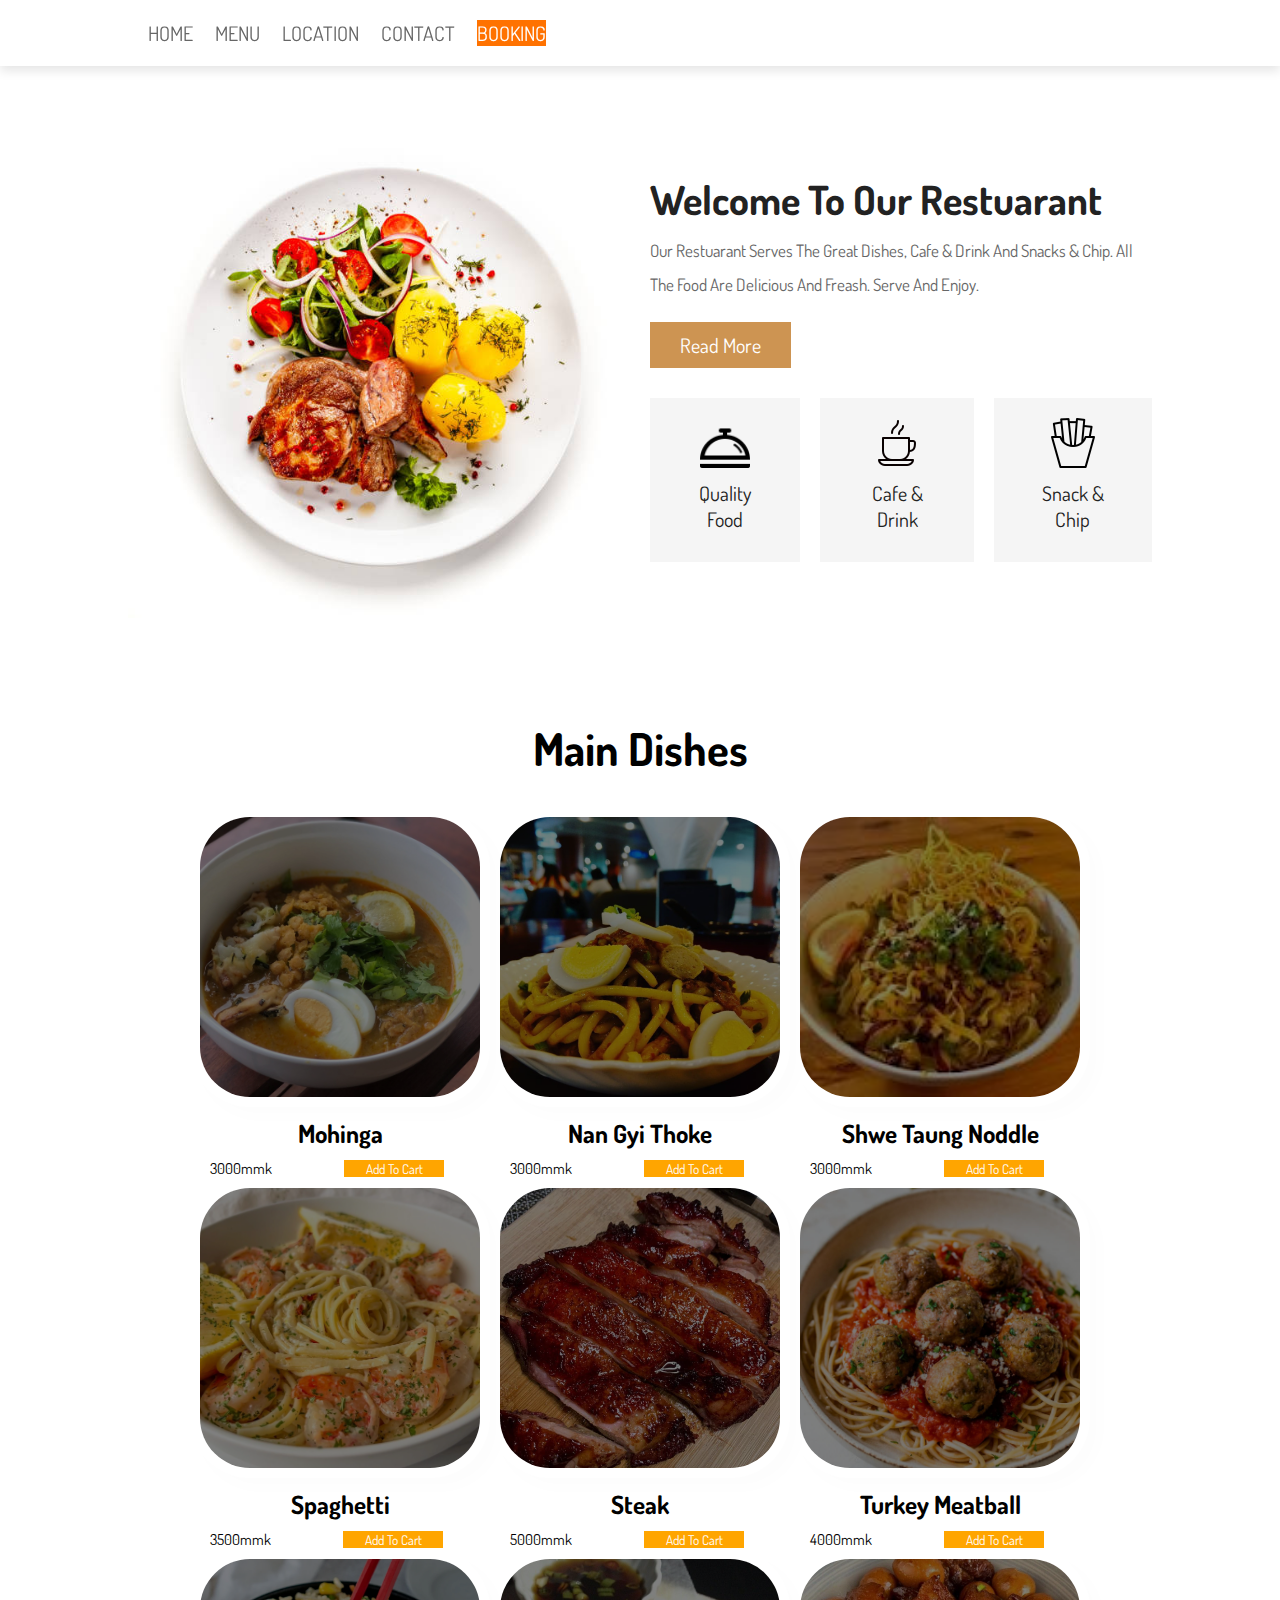
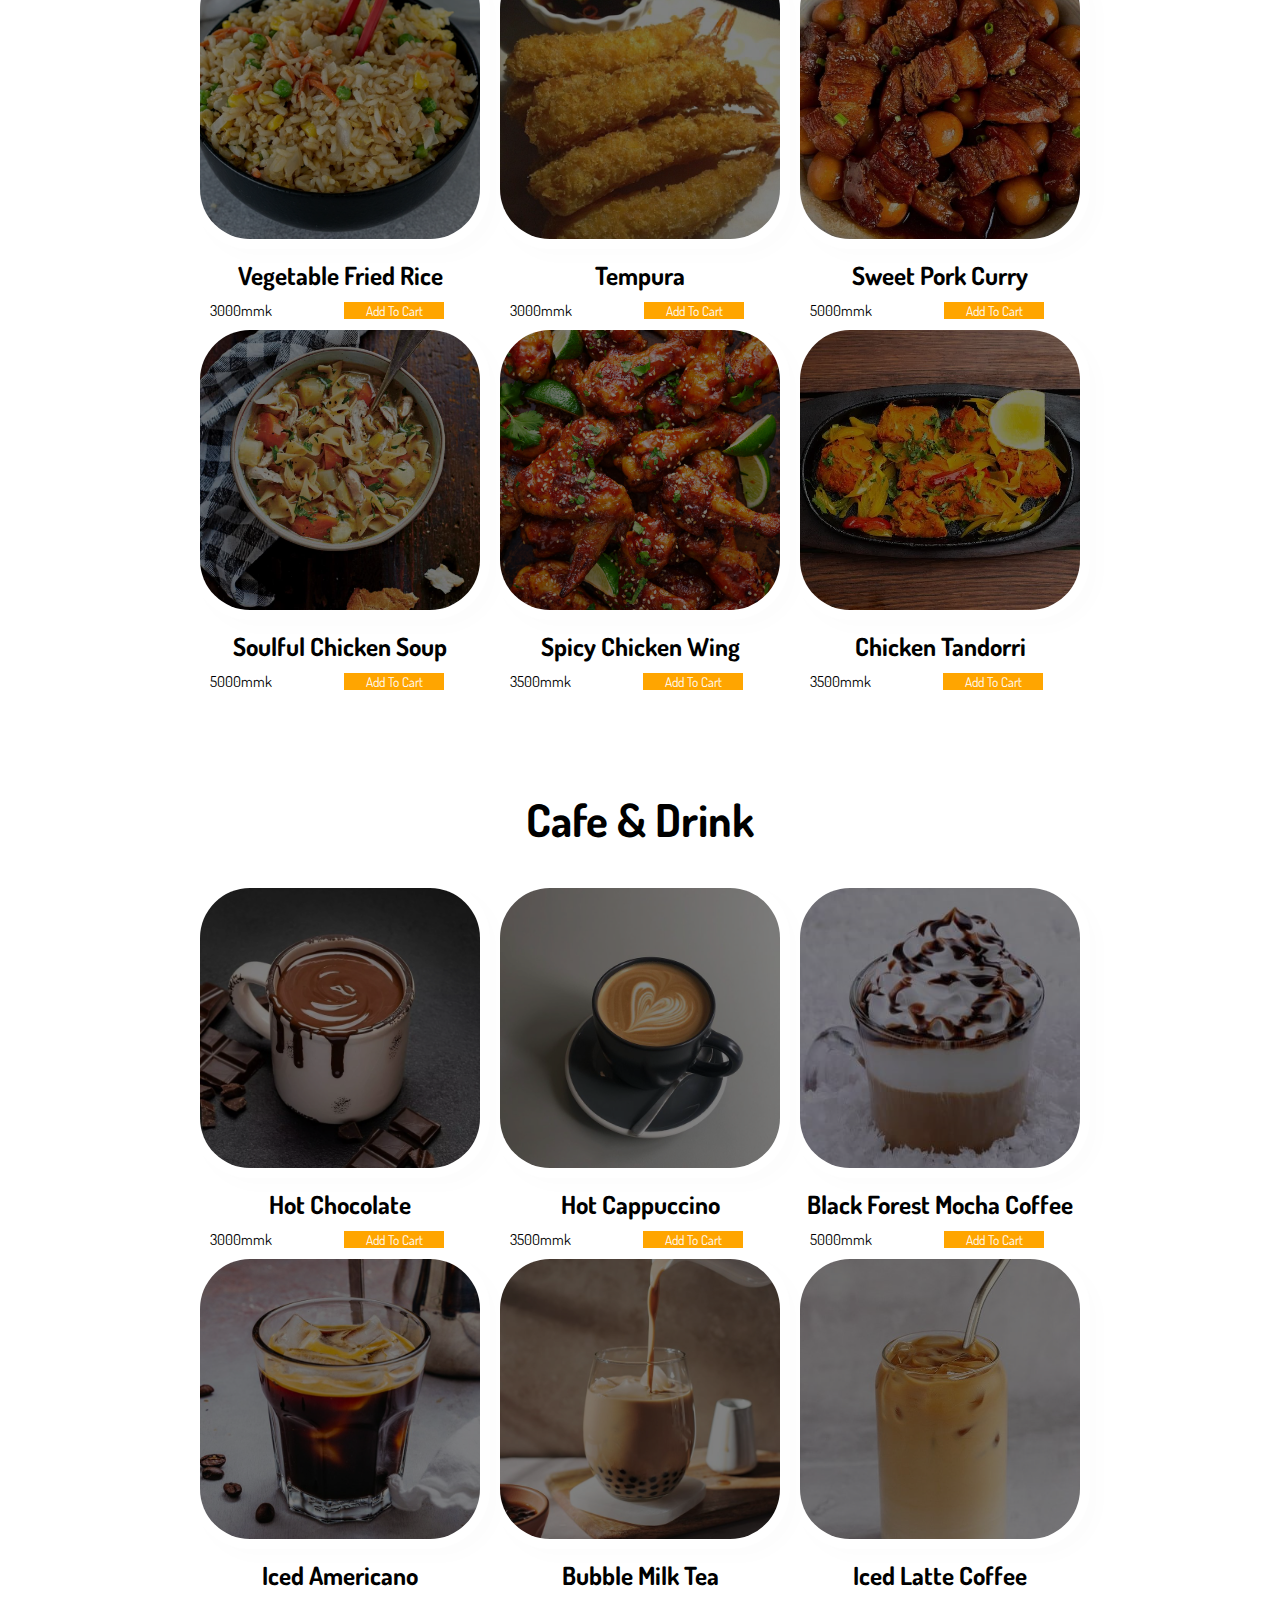
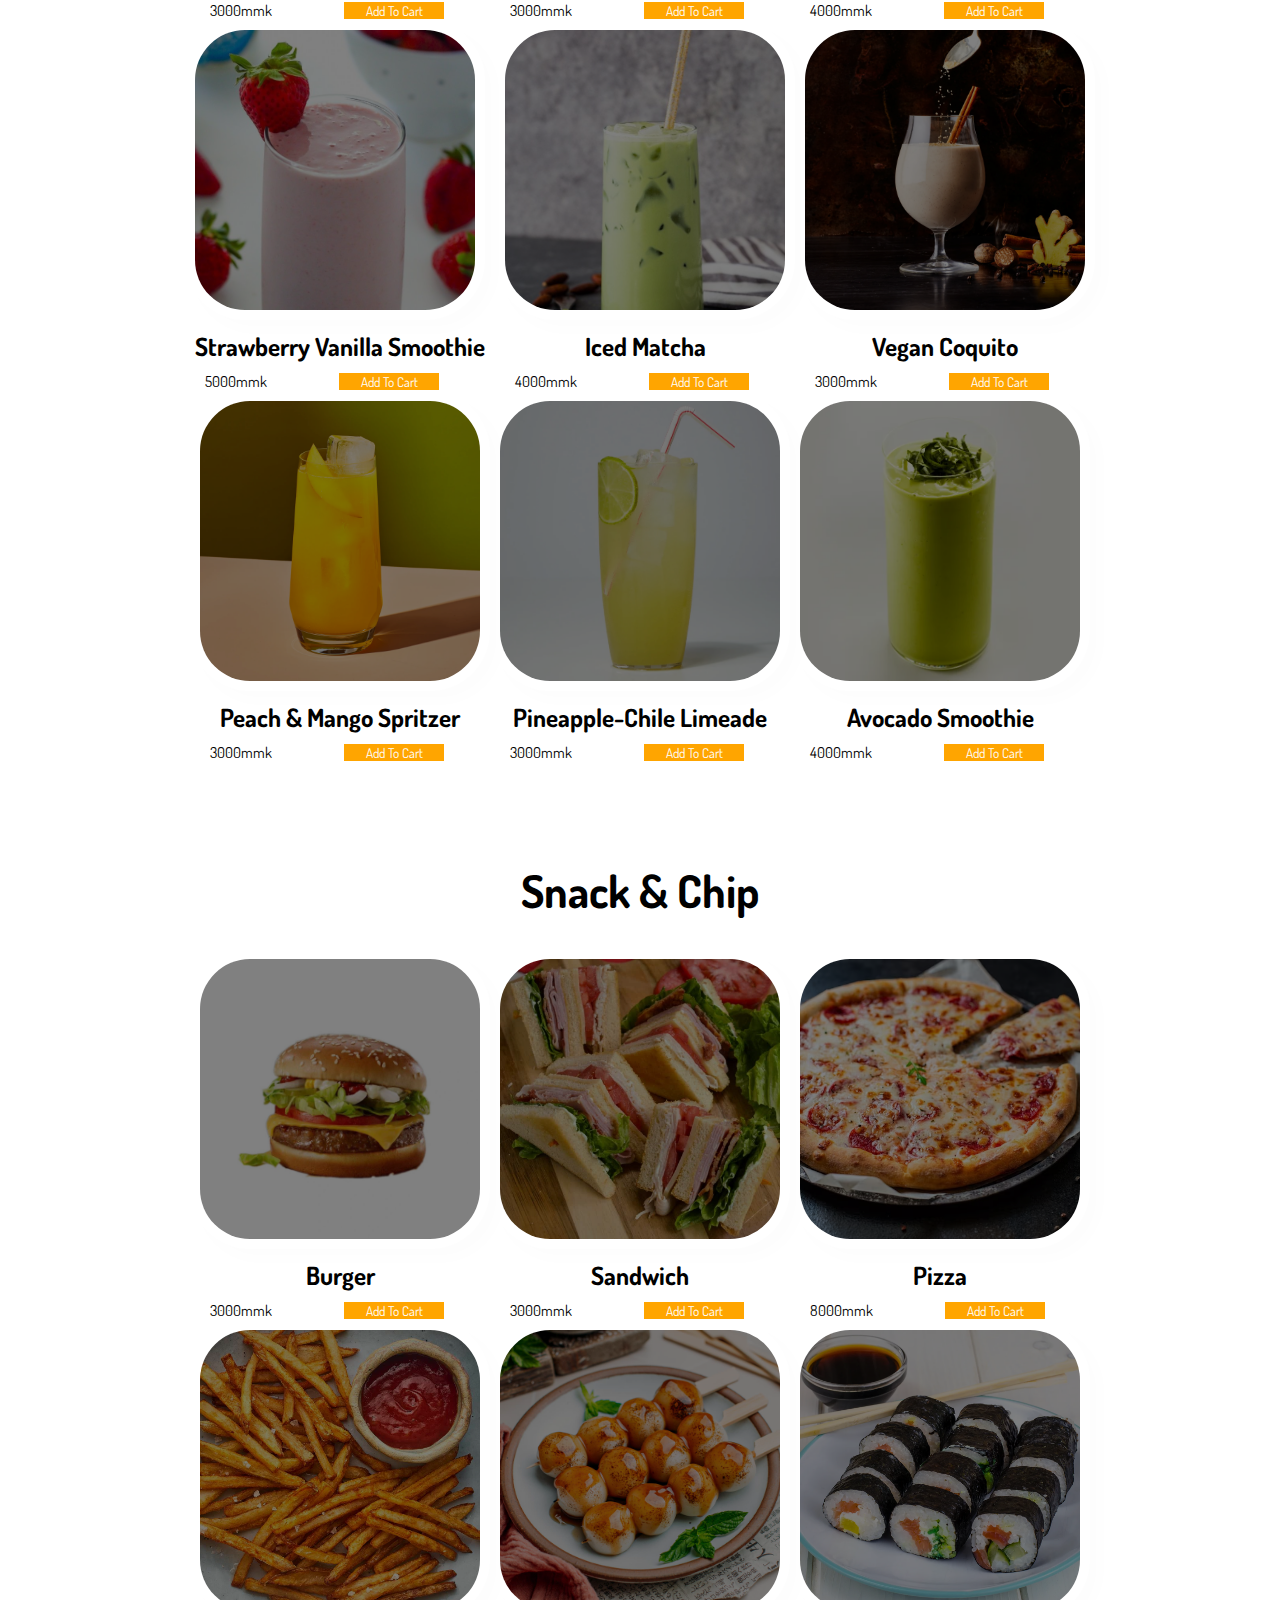
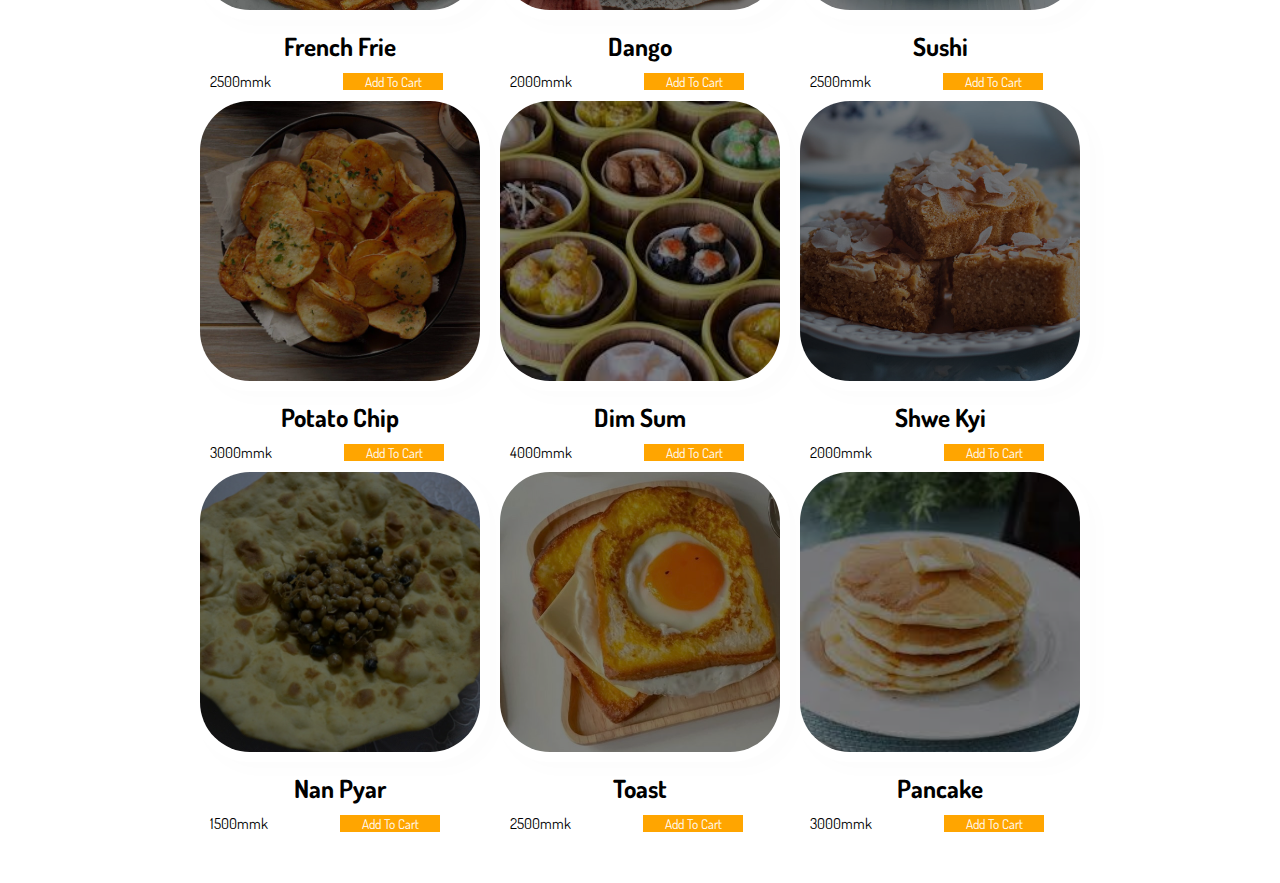
<file: index.html>
<!DOCTYPE html>
<html lang="en">

<head>
    <meta charset="UTF-8">
    <meta name="viewport" content="width=device-width, initial-scale=1.0">
    <title>Document</title>
    <link rel="stylesheet" href="menu.css">
    <link rel="stylesheet" type="text/css"
        href="https://cdnjs.cloudflare.com/ajax/libs/font-awesome/6.5.1/css/all.min.css">
    <link rel="stylesheet" href="https://cdnjs.cloudflare.com/ajax/libs/font-awesome/6.5.1/css/all.min.css"
        integrity="sha512-DTOQO9RWCH3ppGqcWaEA1BIZOC6xxalwEsw9c2QQeAIftl+Vegovlnee1c9QX4TctnWMn13TZye+giMm8e2LwA=="
        crossorigin="anonymous" referrerpolicy="no-referrer" />
    <link rel="stylesheet" type="text/css"
        href="https://cdnjs.cloudflare.com/ajax/libs/font-awesome/6.5.1/css/all.min.css">
</head>

<body>
    <!-- nav bar2 start -->
    <section class="header">
        <nav class="navbar">
            <a href="Res.html">home</a>
            <a href="#">menu</a>
            <a href="location">location</a>
            <a href="content">contact</a>
            <a href="booking" style="background-color: #ff7200; color: white;">booking</a>
        </nav>
        <div id="menu-btn" class="fas fa-bars"></div>
    </section>
    <!-- nav bar2 end -->

    <section class="about" id="about">
        <div class="image">
            <img src="image/about2.jpg" alt="">
        </div>
        <div class="content">
            <h3 class="title">Welcome to our restuarant</h3>
            <p>Our restuarant serves the great dishes, cafe & drink and snacks & chip.
                All the food are delicious and freash. Serve and Enjoy.
            </p>
            <a href="#" class="btn">read more</a>
            <div class="icons-container">
                <a href="#dish">
                    <div class="icon">
                        <img src="image/icon2.png" alt="">
                        <h3>quality food</h3>
                    </div>
                </a>
                <a href="#coffee">
                    <div class="icon">
                        <img src="image/icon3.png" alt="">
                        <h3>cafe & drink</h3>
                    </div>
                </a>
                <a href="#snack">
                     <div class="icon">
                        <img src="image/icons5.png" alt="">
                        <h3>Snack & chip</h3>
                     </div>
               </a>
        </div>
    </section>
    <!-- main dish start -->
    <section id="dish" class="coffee">
        <h2 class="heading">Main dishes</h2>
        <div class="coffee-menu">
            <div class="box">
                <div class="box-img">
                    <img src="image/dish1.jpg" alt="">
                </div>
                <h3>Mohinga</h3>
                <span>3000mmk</span>
                <button>Add to cart</button>
            </div>
            <div class="box">
                <div class="box-img">
                    <img src="image/dish2.jpg" alt="">
                </div>
                <h3> Nan Gyi Thoke</h3>
                <span>3000mmk</span>
                <button>Add to cart</button>
            </div>
            <div class="box">
                <div class="box-img">
                    <img src="image/dish3.png" alt="">
                </div>
                <h3>Shwe Taung Noddle</h3>
                <span>3000mmk</span>
                <button>Add to cart</button>
            </div>
            <div class="box">
                <div class="box-img">
                    <img src="image/dish12.jpg" alt="">
                </div>
                <h3> Spaghetti</h3>
                <span>3500mmk</span>
                <button>Add to cart</button>
            </div>
            <div class="box">
                <div class="box-img">
                    <img src="image/dish5.jpg" alt="">
                </div>
                <h3>Steak</h3>
                <span>5000mmk</span>
                <button>Add to cart</button>
            </div>
            <div class="box">
                <div class="box-img">
                    <img src="image/dish6.png" alt="">
                </div>
                <h3>Turkey Meatball</h3>
                <span>4000mmk</span>
                <button>Add to cart</button>
            </div>
            <div class="box">
                <div class="box-img">
                    <img src="image/dish7.png" alt="">
                </div>
                <h3>Vegetable Fried Rice</h3>
                <span>3000mmk</span>
                <button>Add to cart</button>
            </div>
            <div class="box">
                <div class="box-img">
                    <img src="image/dish8.jpg" alt="">
                </div>
                <h3>Tempura </h3>
                <span>3000mmk</span>
                <button>Add to cart</button>
            </div>
            <div class="box">
                <div class="box-img">
                    <img src="image/dish10.jpg" alt="">
                </div>
                <h3>Sweet Pork Curry</h3>
                <span>5000mmk</span>
                <button>Add to cart</button>
            </div>
            <div class="box">
                <div class="box-img">
                    <img src="image/dish4.jpg" alt="">
                </div>
                <h3>Soulful Chicken Soup</h3>
                <span>5000mmk</span>
                <button>Add to cart</button>
            </div>
            <div class="box">
                <div class="box-img">
                    <img src="image/dish11.png" alt="">
                </div>
                <h3>Spicy Chicken Wing</h3>
                <span>3500mmk</span>
                <button>Add to cart</button>
            </div>
            <div class="box">
                <div class="box-img">
                    <img src="image/dish13.png" alt="">
                </div>
                <h3>Chicken Tandorri</h3>
                <span>3500mmk</span>
                <button>Add to cart</button>
            </div>
        </div>
    </section>

    <!-- main dish end -->
    <!--cafe start-->
    <section id="coffee" class="coffee">
        <h2 class="heading">Cafe & Drink</h2>
        <div class="coffee-menu">
            <div class="box">
                <div class="box-img">
                    <img src="image/menu 6.jpg" alt="">
                </div>
                <h3>Hot Chocolate</h3>
                <span>3000mmk</span>
                <button>Add to cart</button>
            </div>
            <div class="box">
                <div class="box-img">
                    <img src="image/menu 7.jpg" alt="">
                </div>
                <h3> Hot Cappuccino</h3>
                <span>3500mmk</span>
                <button>Add to cart</button>
            </div>
            <div class="box">
                <div class="box-img">
                    <img src="image/menu 3 blackforestmochacoffee.jpg" alt="">
                </div>
                <h3>Black Forest Mocha Coffee</h3>
                <span>5000mmk</span>
                <button>Add to cart</button>
            </div>
            <div class="box">
                <div class="box-img">
                    <img src="image/menu 8.jpg" alt="">
                </div>
                <h3> Iced Americano</h3>
                <span>3000mmk</span>
                <button>Add to cart</button>
            </div>
            <div class="box">
                <div class="box-img">
                    <img src="image/menu 9.jpg" alt="">
                </div>
                <h3>Bubble Milk Tea</h3>
                <span>3000mmk</span>
                <button>Add to cart</button>
            </div>
            <div class="box">
                <div class="box-img">
                    <img src="image/menu 10.jpg" alt="">
                </div>
                <h3>Iced Latte Coffee</h3>
                <span>4000mmk</span>
                <button>Add to cart</button>
            </div>
            <div class="box">
                <div class="box-img">
                    <img src="image/menu 11.jpg" alt="">
                </div>
                <h3>Strawberry Vanilla Smoothie</h3>
                <span>5000mmk</span>
                <button>Add to cart</button>
            </div>
            <div class="box">
                <div class="box-img">
                    <img src="image/menu12.jpg" alt="">
                </div>
                <h3>Iced Matcha </h3>
                <span>4000mmk</span>
                <button>Add to cart</button>
            </div>
            <div class="box">
                <div class="box-img">
                    <img src="image/drink1.png" alt="">
                </div>
                <h3>Vegan Coquito</h3>
                <span>3000mmk</span>
                <button>Add to cart</button>
            </div>
            <div class="box">
                <div class="box-img">
                    <img src="image/drink2.png" alt="">
                </div>
                <h3>Peach & Mango Spritzer</h3>
                <span>3000mmk</span>
                <button>Add to cart</button>
            </div>
            <div class="box">
                <div class="box-img">
                    <img src="image/drink3.png" alt="">
                </div>
                <h3>Pineapple-Chile  Limeade</h3>
                <span>3000mmk</span>
                <button>Add to cart</button>
            </div>
            <div class="box">
                <div class="box-img">
                    <img src="image/drink4.png" alt="">
                </div>
                <h3>Avocado Smoothie</h3>
                <span>4000mmk</span>
                <button>Add to cart</button>
            </div>
        </div>
    </section>
    <!--cafe end-->
    <!-- snack start -->
    <section id="snack" class="coffee">
        <h2 class="heading">Snack & Chip</h2>
        <div class="coffee-menu">
            <div class="box">
                <div class="box-img">
                    <img src="image/s1.jpg" alt="">
                </div>
                <h3>Burger</h3>
                <span>3000mmk</span>
                <button>Add to cart</button>
            </div>
            <div class="box">
                <div class="box-img">
                    <img src="image/s2.jpg" alt="">
                </div>
                <h3>Sandwich</h3>
                <span>3000mmk</span>
                <button>Add to cart</button>
            </div>
            <div class="box">
                <div class="box-img">
                    <img src="image/s3.png" alt="">
                </div>
                <h3>Pizza</h3>
                <span>8000mmk</span>
                <button>Add to cart</button>
            </div>
            <div class="box">
                <div class="box-img">
                    <img src="image/s4.png" alt="">
                </div>
                <h3> French Frie </h3>
                <span>2500mmk</span>
                <button>Add to cart</button>
            </div>
            <div class="box">
                <div class="box-img">
                    <img src="image/s5.png" alt="">
                </div>
                <h3>Dango</h3>
                <span>2000mmk</span>
                <button>Add to cart</button>
            </div>
            <div class="box">
                <div class="box-img">
                    <img src="image/s6.png" alt="">
                </div>
                <h3>Sushi</h3>
                <span>2500mmk</span>
                <button>Add to cart</button>
            </div>
            <div class="box">
                <div class="box-img">
                    <img src="image/s12.jpg" alt="">
                </div>
                <h3>Potato Chip</h3>
                <span>3000mmk</span>
                <button>Add to cart</button>
            </div>
            <div class="box">
                <div class="box-img">
                    <img src="image/s8.png" alt="">
                </div>
                <h3>Dim Sum </h3>
                <span>4000mmk</span>
                <button>Add to cart</button>
            </div>
            <div class="box">
                <div class="box-img">
                    <img src="image/s9.png" alt="">
                </div>
                <h3>Shwe Kyi</h3>
                <span>2000mmk</span>
                <button>Add to cart</button>
            </div>
            <div class="box">
                <div class="box-img">
                    <img src="image/s10.png" alt="">
                </div>
                <h3>Nan Pyar</h3>
                <span>1500mmk</span>
                <button>Add to cart</button>
            </div>
            <div class="box">
                <div class="box-img">
                    <img src="image/s11.jpg" alt="">
                </div>
                <h3>Toast</h3>
                <span>2500mmk</span>
                <button>Add to cart</button>
            </div>
            <div class="box">
                <div class="box-img">
                    <img src="image/s13.png" alt="">
                </div>
                <h3>Pancake</h3>
                <span>3000mmk</span>
                <button>Add to cart</button>
            </div>
        </div>
    </section>
    <!-- snack end -->
    <script src="menu.js"></script>
</body>

</html>
</file>
<file: menu.css>
@import url('https://fonts.googleapis.com/css2?family=Dosis:wght@200..800&display=swap');
:root{
	--peru:#cd9452;
	--black:#222; 
	--white:#fff;
	--light-black:#666;
	--light-white:#ccc;
	--light-bg:#f5f5f5;
	--dark-bg:rgba(0,0,0,.7);
	--border:.1rem solid #aaa;
	--box-shadow:0 .5rem 1rem rgba(0,0,0,.1);
}




*{
	font-family: 'Dosis', sans-serif;
	margin: 0; padding: 0;
	box-sizing: border-box ;
	outline: none; border: none;
	text-decoration: none;
	transition: all 0.4s cubic-bezier(.43,1.1,.62,1.08);
	text-transform: capitalize;
}


*> img{
	user-select: none;
	pointer-events: none;
}

html{
	font-size: 62.5%;
	overflow-x: hidden;
    scroll-behavior: smooth;
	scroll-padding-top: 6rem;
}

html::-webkit-scrollbar{
	width: 1rem;

}
html::-webkit-scrollbar-track{
	background-color: var(--white);

}
html::-webkit-scrollbar-tumb{
	background-color: var(--peru);

}
.header{
	padding-top: 2rem;
	padding-bottom: 2rem;
	display: flex;
	align-items: center;
	justify-content: space-between;
	box-shadow: var(--box-shadow);
	position:sticky;
	top: 0;left: 0;right: 100;
	background: var(--white);
	z-index: 1000;
}
.header .navbar a{
	font-size: 2rem;
	margin-left: 2rem;
	color:var(--light-black);
    text-transform: uppercase;
}

.header .navbar a:hover{
	color: #ff7200;	
}
#menu-btn{
	font-size: 2.5rem;
	cursor: pointer;
	color: var(--black);
	display: none;
}

section{
	padding: 5rem 10%;
}
.heading{
    text-align: center;
    margin-bottom: 3rem;
}
.heading span{
    font-size: 2.5rem;
    color: var(--peru);
}
.heading h3{
    font-size: 4.5rem;
    color: var(--black);
}

.about{
    display: flex;
   align-items: center;
    flex-wrap: wrap;
    gap: 2rem;
}

.about .image{
    flex: 1 1 41rem;
}
.about .image img{
    width: 100%;
}
.about .content{
    flex: 1 1 41rem;
}
.about .content .title{
    font-size: 4rem;
    color: var(--black);
}

.about .content p{
    font-size: 1.7rem;
    color: var(--light-black);
    padding: 1rem 0;
    line-height: 2;
}

.about .content .icons-container{
    display: flex;
    
    gap: 2rem;
    margin-top: 3rem;

}
.about .content .icons-container .icon{
    flex: 1 1 16rem;
    text-align: center;
    background-color: var(--light-bg);
    padding: 2rem 3rem;

}
.about .content .icons-container:hover{
    transform: translateY(-10px);
    transition: 0.5s;
    filter: brightness(1);
}
.about .content .icons-container .icon img{
    height: 5rem;
}

.about .content .icons-container .icon h3{
    padding: 1rem;
    font-size: 2rem;
    color: var(--black);
    font-weight: normal;
}

.btn{
	margin-top: 1rem;
	display: inline-block;
	background: var(--peru);
	color: var(--white);
	font-size: 2rem;
	cursor: pointer;
	padding: 1rem 3rem;
}
.btn:hover{
	letter-spacing: .2rem;
}
@import url('https://fonts.googleapis.com/css2?family=Dancing+Script&family=Pacifico&family=Poppins:ital,wght@0,200;0,300;0,400;1,300;1,400&family=Sevillana&family=Ubuntu&display=swap');
.coffee .heading{
    font-size: 4.5rem;
}
.coffee-menu {
    max-width: 968px;
    margin: 0px auto 0px auto;
    display: flex;
    flex-wrap: wrap;
    justify-content: center;
    align-items: center;
}

.box h3 {
    text-align: center;
    padding: 10px;
    font-size: 2.5rem;
    
}
.box  span {
    padding: 10px;
    margin-right: 60px;
    margin-left: 10px;
    margin-bottom: 4rem;
    font-size: 1.5rem;
}
.box button {
    width: 100px;
    margin-right: 5px;
    background-color:orange;
    color:var(--white);
    border: none;
}
.box button:hover {
    background-color: red;
    transition: 0.5s;
}

.box button:focus {
    background-color: red;
    transition: 0.5s;
}
.box .box-img {
    width: 300px;
    height: 300px;
    filter: brightness(0.5);
    border-radius: 30%;

}
.box .box-img img {
    width: 100%;
    height: 100%;
    object-fit: cover;
    box-shadow: 10px 10px 10px #fefefe05;
    padding: 10px;
    border-radius: 20%;
}
.box .box-img:hover{
    transform: translateY(-10px);
    transition: 0.5s;
    filter: brightness(1);
}












































/* media queries */
@media (max-width:1200px){
	section{
	padding: 3rem 5%;
 }
}


@media (max-width:991px){
	section{
	padding: 3rem 2rem;
}
	html{
		font-size: 55%;
	}
	
}
@media (max-width:768px){
    #menu-btn{
	
        display:inline-block;
    }
    .fa-times{
		transform: rotate(180deg);
	}
    .header .navbar{
		position: absolute;
		top: 99%; left: 0; right: 0;
		background-color: var(--white);
		border-top: var(--border);
		clip-path: polygon(0 0, 100% 0, 100% 0, 0 0);
	} 
    .header .navbar.active{
		clip-path: polygon(0 0, 100% 0, 100% 100%, 0 100%);
	}
    .header .navbar a{
		display: block;
		margin: 2rem;
	}
}
@media (max-width:450px){

	html{
		font-size: 50%;
	}
	
}
</file>
